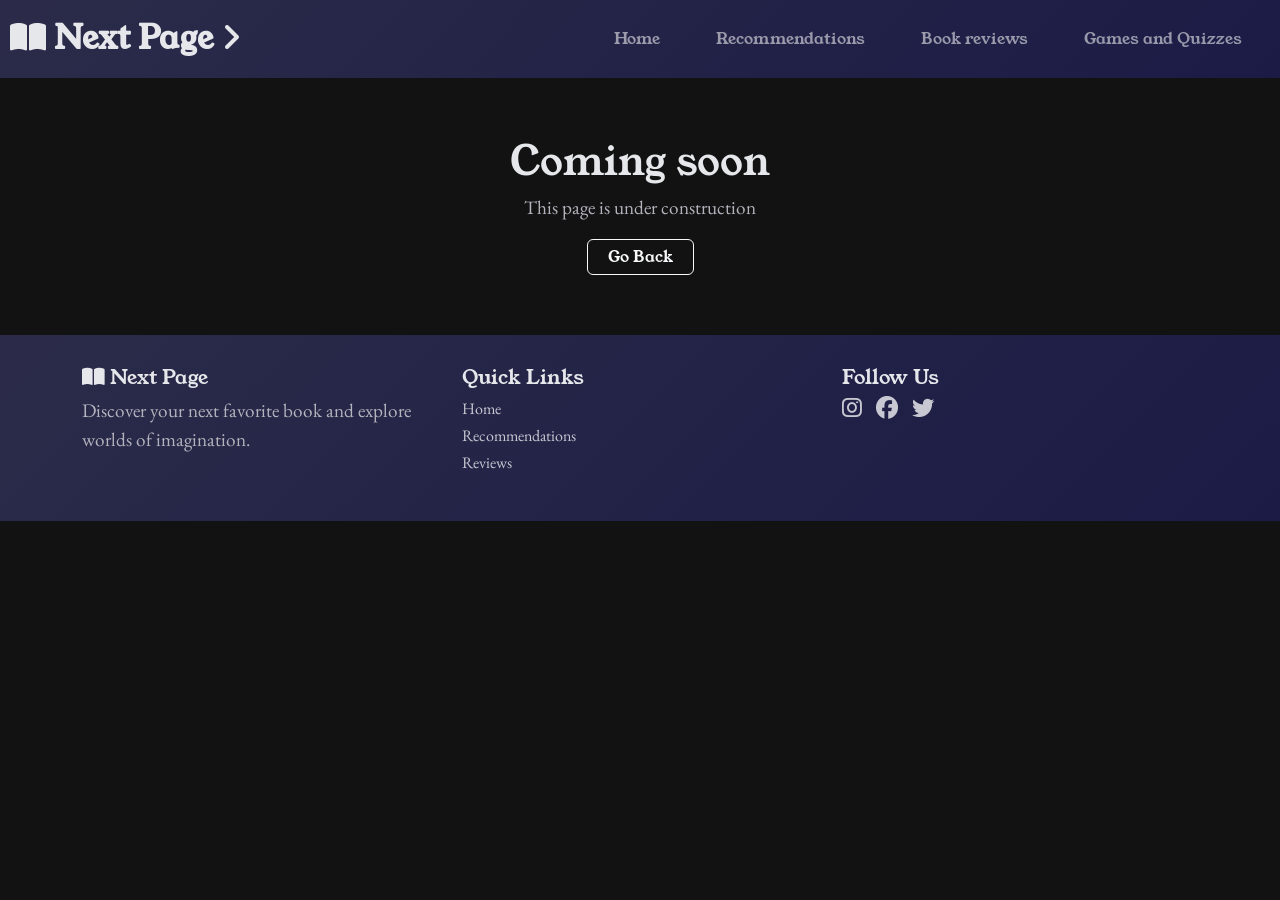
<file: coming-soon.html>
<!doctype html>
<html lang="en">
  <head>
    <meta charset="UTF-8" />
    <meta name="viewport" content="width=device-width, initial-scale=1.0" />
    <title>Book reviews | NextPage></title>
    <link
      href="https://cdn.jsdelivr.net/npm/bootstrap@5.3.2/dist/css/bootstrap.min.css"
      rel="stylesheet"
    />
    <script src="https://cdn.jsdelivr.net/npm/bootstrap@5.3.2/dist/js/bootstrap.bundle.min.js"></script>
    <link rel="preconnect" href="https://fonts.googleapis.com" />
    <link rel="preconnect" href="https://fonts.gstatic.com" crossorigin />
    <link
      href="https://fonts.googleapis.com/css2?family=EB+Garamond:ital,wght@0,400..800;1,400..800&family=Young+Serif&display=swap"
      rel="stylesheet"
    />
    <link
      rel="stylesheet"
      href="https://cdnjs.cloudflare.com/ajax/libs/font-awesome/6.5.0/css/all.min.css"
    />

    <link rel="stylesheet" href="./styles/main.css" />
  </head>
  <body class="page-transition">
    <nav class="navbar navbar-expand-lg navbar-dark sticky-top sec-bg">
      <a class="navbar-brand txt-color" href="./index.html">
        <i class="fa-solid fa-book-open"></i> Next Page
        <i class="fa-solid fa-angle-right"></i>
      </a>

      <button
        class="navbar-toggler"
        type="button"
        data-bs-toggle="collapse"
        data-bs-target="#navbarNavDropdown"
        aria-controls="navbarNavDropdown"
        aria-expanded="false"
        aria-label="Toggle navigation"
      >
        <span class="navbar-toggler-icon"></span>
      </button>

      <div id="navbarNavDropdown" class="collapse navbar-collapse">
        <ul class="navbar-nav ms-auto">
          <li class="nav-item">
            <a href="./index.html" class="nav-link">Home</a>
          </li>
          <li class="nav-item">
            <a href="./Recommendations.html" class="nav-link"
              >Recommendations</a
            >
          </li>
          <li class="nav-item">
            <a href="./Reviews.html" class="nav-link">Book reviews</a>
          </li>
          <li class="nav-item">
            <a href="./Games-quizzes.html" class="nav-link"
              >Games and Quizzes</a
            >
          </li>
        </ul>
      </div>
    </nav>
    <section id="Coming-soon-title">
      <div class="container text-center">
        <h1 class="heading text-center txt-color">Coming soon</h1>
        <p class="text-center txt-sec-color">This page is under construction</p>
        <a href="javascript:history.back()" class="btn btn-outline-light"
          >Go Back</a
        >
      </div>
    </section>
  </body>
  <footer class="footer sec-bg">
    <div class="container">
      <div class="row">
        <div class="col-md-4">
          <h5 class="txt-color">
            <i class="fa-solid fa-book-open"></i> Next Page
          </h5>
          <p class="txt-sec-color">
            Discover your next favorite book and explore worlds of imagination.
          </p>
        </div>

        <div class="col-md-4">
          <h5 class="txt-color">Quick Links</h5>
          <ul class="footer-links">
            <li><a href="./index.html">Home</a></li>
            <li><a href="./Recommendations.html">Recommendations</a></li>
            <li><a href="./Reviews.html">Reviews</a></li>
          </ul>
        </div>

        <div class="col-md-4">
          <h5 class="txt-color">Follow Us</h5>

          <div class="social-icons">
            <i class="fa-brands fa-instagram"></i>
            <i class="fa-brands fa-facebook"></i>
            <i class="fa-brands fa-twitter"></i>
          </div>
        </div>
      </div>
    </div>
  </footer>
</html>
</file>
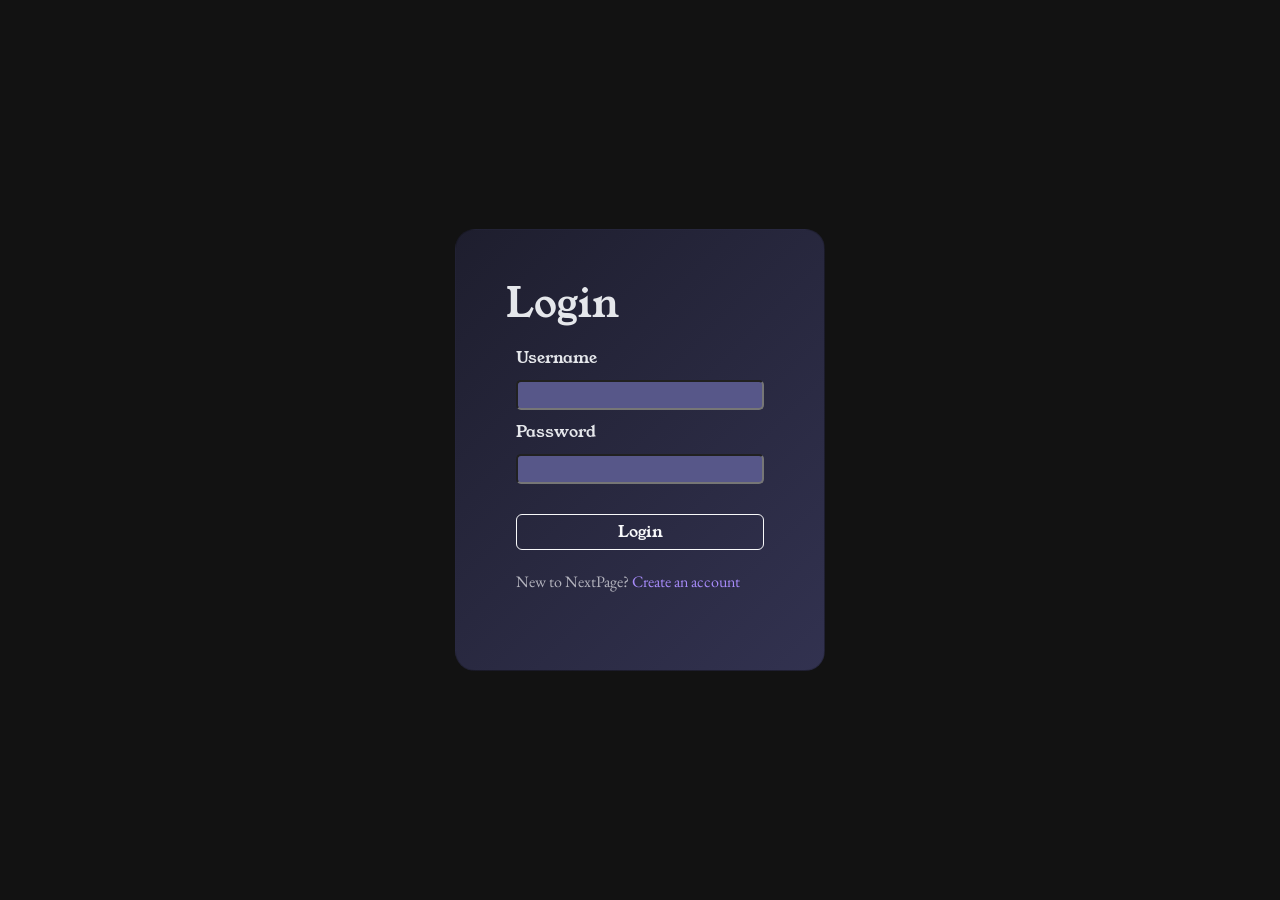
<file: login.html>
<!doctype html>
<html lang="en">
  <head>
    <meta charset="UTF-8" />
    <meta name="viewport" content="width=device-width, initial-scale=1.0" />
    <title>Login | NextPage></title>
    <link
      href="https://cdn.jsdelivr.net/npm/bootstrap@5.3.2/dist/css/bootstrap.min.css"
      rel="stylesheet"
    />
    <script src="https://cdn.jsdelivr.net/npm/bootstrap@5.3.2/dist/js/bootstrap.bundle.min.js"></script>

    <link rel="preconnect" href="https://fonts.googleapis.com" />
    <link rel="preconnect" href="https://fonts.gstatic.com" crossorigin />
    <link
      href="https://fonts.googleapis.com/css2?family=EB+Garamond:ital,wght@0,400..800;1,400..800&family=Young+Serif&display=swap"
      rel="stylesheet"
    />
    <link
      rel="stylesheet"
      href="https://cdnjs.cloudflare.com/ajax/libs/font-awesome/6.5.0/css/all.min.css"
    />

    <link rel="stylesheet" href="./styles/main.css" />
    <link rel="stylesheet" href="./styles/auth.css" />
  </head>
  <body>
    <div id="login" class="container">
      <div class="card">
        <h1 class="txt-color">Login</h1>
        <form class="form" action="">
          <label for="username" class="txt-color">Username </label>
          <input id="username" class="input" type="text" required />
          <label for="password" class="txt-color">Password </label>
          <input id="password" class="input" type="text" required />
          <br />
          <button class="btn btn-outline-light">Login</button>
          <p class="txt-sec-color">
            New to NextPage? <a href="./register.html">Create an account</a>
          </p>
        </form>
      </div>
    </div>

    <script src="./scripts/login.js"></script>
  </body>
</html>
</file>
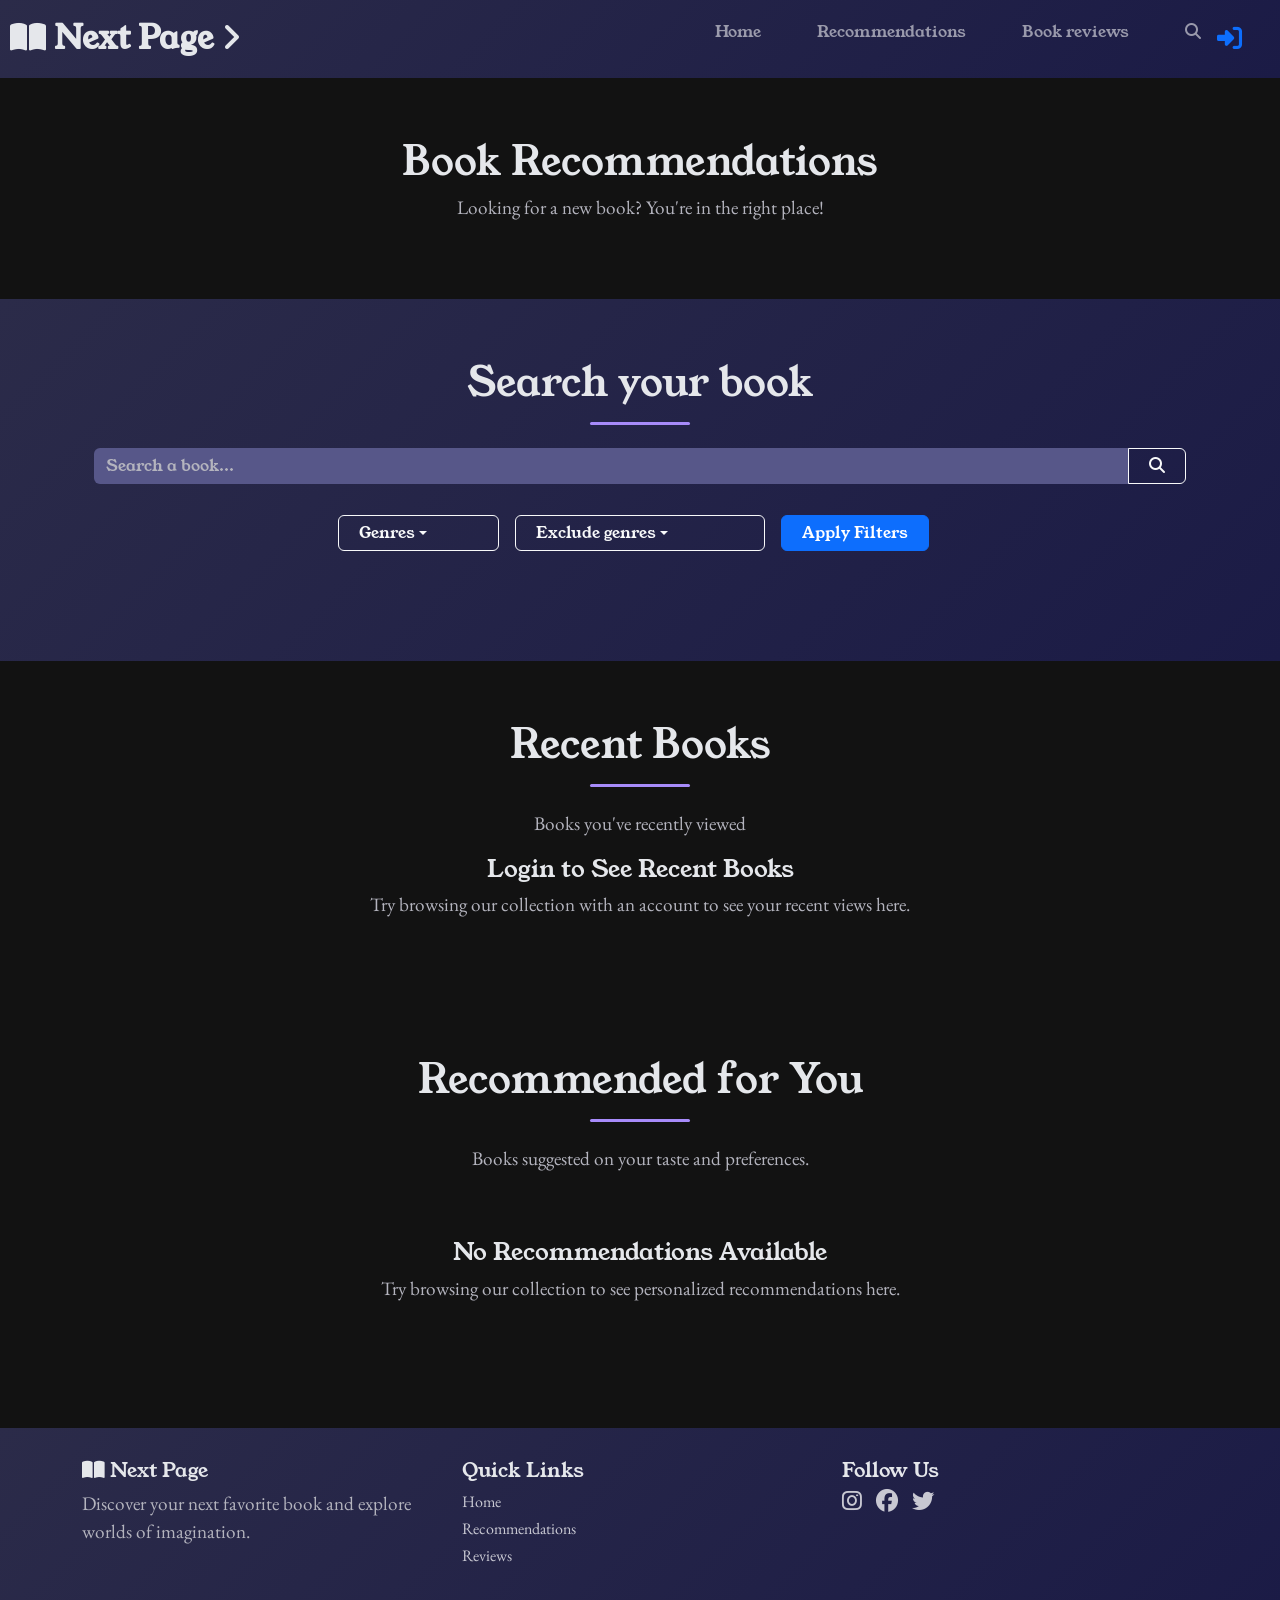
<file: recommendations.html>
<!doctype html>
<html lang="en">
  <head>
    <meta charset="UTF-8" />
    <meta name="viewport" content="width=device-width, initial-scale=1.0" />
    <title>Book Recommendations | NextPage></title>
    <link
      href="https://cdn.jsdelivr.net/npm/bootstrap@5.3.2/dist/css/bootstrap.min.css"
      rel="stylesheet"
    />
    <script src="https://cdn.jsdelivr.net/npm/bootstrap@5.3.2/dist/js/bootstrap.bundle.min.js"></script>
    <link rel="preconnect" href="https://fonts.googleapis.com" />
    <link rel="preconnect" href="https://fonts.gstatic.com" crossorigin />
    <link
      href="https://fonts.googleapis.com/css2?family=EB+Garamond:ital,wght@0,400..800;1,400..800&family=Young+Serif&display=swap"
      rel="stylesheet"
    />
    <link
      rel="stylesheet"
      href="https://cdnjs.cloudflare.com/ajax/libs/font-awesome/6.5.0/css/all.min.css"
    />

    <link rel="stylesheet" href="./styles/main.css" />
    <link rel="stylesheet" href="./styles/recommedations.css" />
  </head>
  <body class="page-transition">
    <nav class="navbar navbar-expand-lg navbar-dark sticky-top sec-bg">
      <a class="navbar-brand txt-color" href="./index.html">
        <i class="fa-solid fa-book-open"></i> Next Page
        <i class="fa-solid fa-angle-right"></i>
      </a>

      <button
        class="navbar-toggler"
        type="button"
        data-bs-toggle="collapse"
        data-bs-target="#navbarNavDropdown"
        aria-controls="navbarNavDropdown"
        aria-expanded="false"
        aria-label="Toggle navigation"
      >
        <span class="navbar-toggler-icon"></span>
      </button>

      <div id="navbarNavDropdown" class="collapse navbar-collapse">
        <ul class="navbar-nav ms-auto">
          <li class="nav-item">
            <a href="./index.html" class="nav-link">Home</a>
          </li>
          <li class="nav-item">
            <a href="./recommendations.html" class="nav-link"
              >Recommendations</a
            >
          </li>
          <li class="nav-item">
            <a href="./reviews.html" class="nav-link">Book reviews</a>
          </li>
          <li class="nav-item">
            <div style="display: flex">
              <a class="nav-link" href="./recommendations.html">
                <i class="fa-solid fa-magnifying-glass"></i
              ></a>
              <div class="nav-link" id="profile-container"></div>
            </div>
          </li>
        </ul>
      </div>
    </nav>
    <section id="Rcm title">
      <div class="container game-headings">
        <h1 class="heading text-center txt-color">Book Recommendations</h1>
        <p class="text-center txt-sec-color">
          Looking for a new book? You're in the right place!
        </p>
      </div>
    </section>
    <section id="Search" class="sec-bg">
      <div class="container">
        <h3 class="txt-color sect-heading">Search your book</h3>
        <div class="container">
          <form id="filterForm" method="get" action="">
            <div class="input-group">
              <input
                name="q"
                id="q"
                type="text"
                class="search-bar form-control"
                placeholder="Search a book..."
              />
              <button type="submit" class="btn btn-outline-light">
                <i class="fa-solid fa-magnifying-glass"></i>
              </button>
            </div>
            <div class="div-filter row g-3">
              <!-- Genres Filter -->
              <div class="col-lg-2 col-md-3">
                <div class="dropdown">
                  <button
                    class="btn btn-genre btn-outline-light dropdown-toggle"
                    type="button"
                    data-bs-toggle="dropdown"
                    aria-expanded="false"
                    data-default-text="Genres"
                  >
                    Genres
                  </button>
                  <ul
                    class="dropdown-menu g-dropdown-menu"
                    style="max-height: 200px"
                  ></ul>
                </div>
              </div>

              <!-- Exclude Genres Filter -->
              <div class="col-lg-3 col-md-4">
                <div class="dropdown">
                  <button
                    class="btn btn-genre btn-outline-light dropdown-toggle"
                    type="button"
                    data-bs-toggle="dropdown"
                    aria-expanded="false"
                    data-default-text="Exclude genres"
                  >
                    Exclude genres
                  </button>
                  <ul
                    class="dropdown-menu ex-g-dropdown-menu"
                    style="max-height: 200px"
                  ></ul>
                </div>
              </div>

              <div class="col-lg-2 col-sm-3">
                <button type="submit" class="btn btn-primary">
                  Apply Filters
                </button>
              </div>
            </div>
          </form>
        </div>

        <div id="loading" class="text-center">
          <div id="api-spinner" class="book-spinner">
            <div class="book-page"></div>
          </div>
        </div>

        <div id="results"></div>

        <nav id="pagination" aria-label="Search result pagination"></nav>
      </div>
    </section>
    <!-- Recent Books -->
    <section id="recent">
      <h3 class="txt-color sect-heading">Recent Books</h3>
      <p class="txt-sec-color text-center">Books you've recently viewed</p>

      <div id="recentBooks" class="container"></div>
    </section>

    <!-- Recommended for You -->
    <section id="featured">
      <h3 class="txt-color sect-heading">Recommended for You</h3>
      <p class="txt-sec-color text-center">
        Books suggested on your taste and preferences.
      </p>

      <div id="recommendedBooks" class="container"></div>
    </section>
    <script type="module" src="./scripts/search.js"></script>
    <script type="module" src="./scripts/config.js"></script>
    <script type="module" src="./scripts/recommendations.js"></script>
  </body>
  <footer class="footer sec-bg">
    <div class="container">
      <div class="row">
        <div class="col-md-4">
          <h5 class="txt-color">
            <i class="fa-solid fa-book-open"></i> Next Page
          </h5>
          <p class="txt-sec-color">
            Discover your next favorite book and explore worlds of imagination.
          </p>
        </div>

        <div class="col-md-4">
          <h5 class="txt-color">Quick Links</h5>
          <ul class="footer-links">
            <li><a href="./index.html">Home</a></li>
            <li><a href="./recommendations.html">Recommendations</a></li>
            <li><a href="./reviews.html">Reviews</a></li>
          </ul>
        </div>

        <div class="col-md-4">
          <h5 class="txt-color">Follow Us</h5>

          <div class="social-icons">
            <i class="fa-brands fa-instagram"></i>
            <i class="fa-brands fa-facebook"></i>
            <i class="fa-brands fa-twitter"></i>
          </div>
        </div>
      </div>
    </div>
  </footer>
</html>
</file>
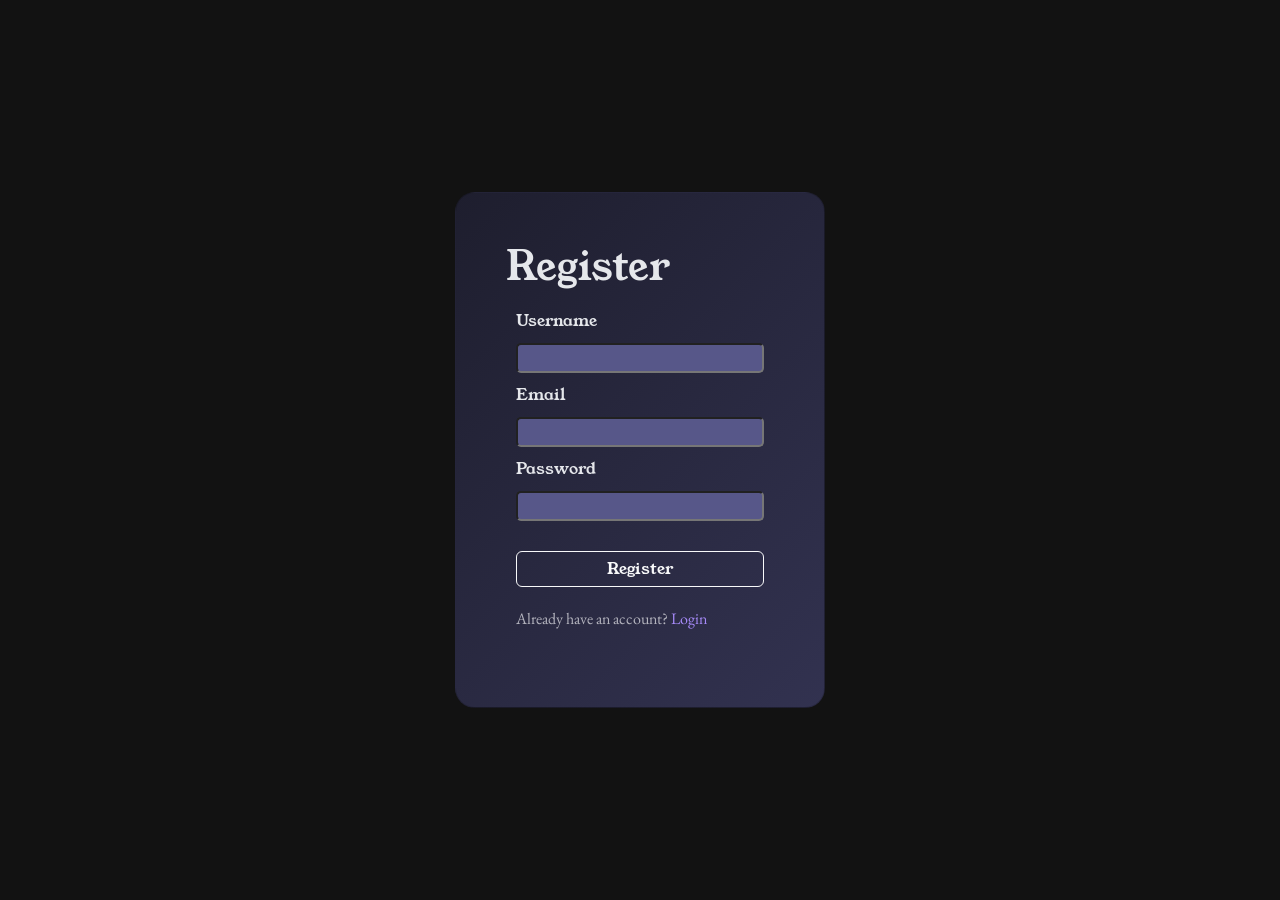
<file: register.html>
<!doctype html>
<html lang="en">
  <head>
    <meta charset="UTF-8" />
    <meta name="viewport" content="width=device-width, initial-scale=1.0" />
    <title>Login | NextPage></title>
    <link
      href="https://cdn.jsdelivr.net/npm/bootstrap@5.3.2/dist/css/bootstrap.min.css"
      rel="stylesheet"
    />
    <script src="https://cdn.jsdelivr.net/npm/bootstrap@5.3.2/dist/js/bootstrap.bundle.min.js"></script>

    <link rel="preconnect" href="https://fonts.googleapis.com" />
    <link rel="preconnect" href="https://fonts.gstatic.com" crossorigin />
    <link
      href="https://fonts.googleapis.com/css2?family=EB+Garamond:ital,wght@0,400..800;1,400..800&family=Young+Serif&display=swap"
      rel="stylesheet"
    />
    <link
      rel="stylesheet"
      href="https://cdnjs.cloudflare.com/ajax/libs/font-awesome/6.5.0/css/all.min.css"
    />

    <link rel="stylesheet" href="./styles/main.css" />
    <link rel="stylesheet" href="./styles/auth.css" />
  </head>
  <body>
    <div id="login" class="container">
      <div class="card">
        <h1 class="txt-color">Register</h1>
        <form class="form" action="">
          <label for="username" class="txt-color">Username </label>
          <input id="username" class="input" type="text" required />
          <label for="email" class="txt-color">Email </label>
          <input id="email" class="input" type="text" required />
          <label for="password" class="txt-color">Password </label>
          <input id="password" class="input" type="text" required />
          <br />
          <button class="btn btn-outline-light">Register</button>
          <p class="txt-sec-color">
            Already have an account? <a href="./login.html">Login</a>
          </p>
        </form>
      </div>
    </div>

    <script src="./scripts/register.js"></script>
  </body>
</html>
</file>
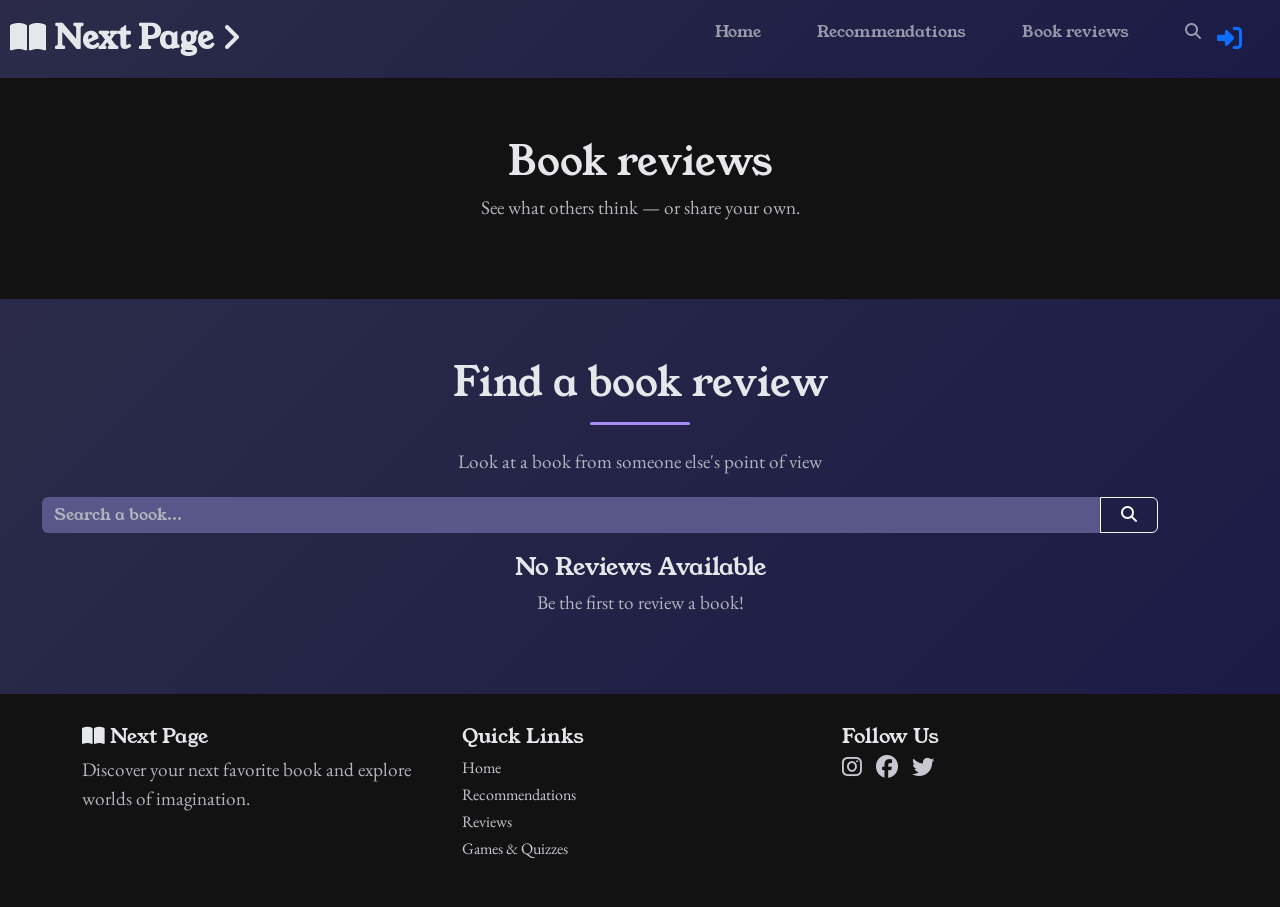
<file: reviews.html>
<!doctype html>
<html lang="en">
  <head>
    <meta charset="UTF-8" />
    <meta name="viewport" content="width=device-width, initial-scale=1.0" />
    <title>Book reviews | NextPage></title>
    <link
      href="https://cdn.jsdelivr.net/npm/bootstrap@5.3.2/dist/css/bootstrap.min.css"
      rel="stylesheet"
    />
    <script src="https://cdn.jsdelivr.net/npm/bootstrap@5.3.2/dist/js/bootstrap.bundle.min.js"></script>
    <link rel="preconnect" href="https://fonts.googleapis.com" />
    <link rel="preconnect" href="https://fonts.gstatic.com" crossorigin />
    <link
      href="https://fonts.googleapis.com/css2?family=EB+Garamond:ital,wght@0,400..800;1,400..800&family=Young+Serif&display=swap"
      rel="stylesheet"
    />
    <link
      rel="stylesheet"
      href="https://cdnjs.cloudflare.com/ajax/libs/font-awesome/6.5.0/css/all.min.css"
    />

    <link rel="stylesheet" href="./styles/main.css" />
    <link rel="stylesheet" href="./styles/reviews.css" />
  </head>
  <body class="page-transition">
    <nav class="navbar navbar-expand-lg navbar-dark sticky-top sec-bg">
      <a class="navbar-brand txt-color" href="./index.html">
        <i class="fa-solid fa-book-open"></i> Next Page
        <i class="fa-solid fa-angle-right"></i>
      </a>

      <button
        class="navbar-toggler"
        type="button"
        data-bs-toggle="collapse"
        data-bs-target="#navbarNavDropdown"
        aria-controls="navbarNavDropdown"
        aria-expanded="false"
        aria-label="Toggle navigation"
      >
        <span class="navbar-toggler-icon"></span>
      </button>

      <div id="navbarNavDropdown" class="collapse navbar-collapse">
        <ul class="navbar-nav ms-auto">
          <li class="nav-item">
            <a href="./index.html" class="nav-link">Home</a>
          </li>
          <li class="nav-item">
            <a href="./recommendations.html" class="nav-link"
              >Recommendations</a
            >
          </li>
          <li class="nav-item">
            <a href="./reviews.html" class="nav-link">Book reviews</a>
          </li>
          <li class="nav-item">
            <div style="display: flex">
              <a class="nav-link" href="./recommendations.html">
                <i class="fa-solid fa-magnifying-glass"></i
              ></a>
              <div class="nav-link" id="profile-container"></div>
            </div>
          </li>
        </ul>
      </div>
    </nav>
    <section id="Review-title">
      <div class="container game-headings">
        <h1 class="heading text-center txt-color">Book reviews</h1>
        <p class="text-center txt-sec-color">
          See what others think — or share your own.
        </p>
      </div>
    </section>
    <section id="Find" class="sec-bg">
      <div class="container">
        <h3 class="txt-color sect-heading">Find a book review</h3>
        <p class="text-center txt-sec-color">
          Look at a book from someone else's point of view
        </p>
      </div>
      <div id="searchContainer" class="container text-center">
        <form class="d-flex justify-content-center">
          <div class="input-group">
            <input
              name="q"
              id="q"
              type="text"
              class="search-bar form-control"
              placeholder="Search a book..."
            /><button type="submit" class="btn btn-outline-light">
              <i class="fa-solid fa-magnifying-glass"></i>
            </button>
          </div>
        </form>
      </div>
      <div id="loading" class="text-center">
        <div id="api-spinner" class="book-spinner">
          <div class="book-page"></div>
        </div>
        <div id="output-content"></div>
      </div>
      <div id="bookReviews" class="container">
        <!-- <div class="row g-4">
          <div class="col-md-6">
            <div class="card-dark">
              <div class="d-flex align-items-center mb-3">
                <img src="./assets/book001.jpg" class="review-book" />

                <div>
                  <h5 class="txt-color mb-1">
                    Heroes of Olympus: The Lost Hero
                  </h5>
                  <small class="review-user">reviewed by Alex</small>
                </div>
              </div>

              <div>
                <i class="stars fa-solid fa-star"></i>
                <i class="stars fa-solid fa-star"></i>
                <i class="stars fa-solid fa-star"></i>
                <i class="stars fa-solid fa-star"></i
                ><i class="stars fa-solid fa-star"></i>
              </div>

              <p class="txt-sec-color review-text">
                I love this book! I admire the whole series so much! Rick is
                like male JKR, he has the most amazing imagination and it's
                written at such a solid pace.
              </p>
              <a href="./book001.html" class="btn btn-outline-light"
                >View Details
              </a>
            </div>
          </div>
          <div class="col-md-6">
            <div class="card-dark">
              <div class="d-flex align-items-center">
                <img src="./assets/book002.jpg" class="review-book me-3" />

                <div>
                  <h5 class="txt-color mb-1">
                    Harry Potter and the Philosopher's Stone
                  </h5>
                  <small class="review-user">reviewed by McKayla</small>
                </div>
              </div>

              <div>
                <i class="stars fa-solid fa-star"></i>
                <i class="stars fa-solid fa-star"></i>
                <i class="stars fa-solid fa-star"></i>
                <i class="stars fa-solid fa-star"></i>
                <i class="stars fa-solid fa-star"></i>
              </div>

              <p class="txt-sec-color review-text">
                Never in my life have I read a book so good. One of my all times
                favourites.
              </p>
              <a href="./coming-soon.html" class="btn btn-outline-light"
                >View Details
              </a>
            </div>
          </div>
          <div class="col-md-6 d-sm-block d-none">
            <div class="card-dark">
              <div class="d-flex align-items-center">
                <img src="./assets/book004.jpg" class="review-book me-3" />

                <div>
                  <h5 class="txt-color mb-1">
                    The seven husband of Evenly Hugo
                  </h5>
                  <small class="review-user">reviewed by Virgina</small>
                </div>
              </div>

              <div>
                <i class="stars fa-solid fa-star"></i>
                <i class="stars fa-solid fa-star"></i>
                <i class="stars fa-solid fa-star"></i>
                <i class="stars fa-solid fa-star"></i
                ><i class="stars fa-solid fa-star"></i>
              </div>

              <p class="txt-sec-color review-text">
                This book was so, so, so GOOD!! I swear I was barely two pages
                in and already knew that I'd love it with all my heart!
              </p>
              <a href="./coming-soon.html" class="btn btn-outline-light"
                >View Details
              </a>
            </div>
          </div>
          <div class="col-md-6 d-sm-block d-none">
            <div class="card-dark">
              <div class="d-flex align-items-center">
                <img src="./assets/book005.jpg" class="review-book me-3" />

                <div>
                  <h5 class="txt-color mb-1">All the colors of the dark</h5>
                  <small class="review-user">reviewed by Jennie</small>
                </div>
              </div>

              <div>
                <i class="stars fa-solid fa-star"></i>
                <i class="stars fa-solid fa-star"></i>
                <i class="stars fa-solid fa-star"></i>
                <i class="stars fa-solid fa-star"></i>
                <i class="stars fa-solid fa-star"></i>
              </div>

              <p class="txt-sec-color review-text">
                Absolutely fantastics! Hooks you from the beginning 'til the
                end. This is not your average novel. 5 stars!
              </p>
              <a href="./coming-soon.html" class="btn btn-outline-light"
                >View Details
              </a>
            </div>
          </div>
        </div> -->
      </div>
    </section>
    <script type="module" src="./scripts/config.js"></script>
    <script type="module" src="./scripts/reviews.js"></script>
  </body>
  <footer class="footer">
    <div class="container">
      <div class="row">
        <div class="col-md-4">
          <h5 class="txt-color">
            <i class="fa-solid fa-book-open"></i> Next Page
          </h5>
          <p class="txt-sec-color">
            Discover your next favorite book and explore worlds of imagination.
          </p>
        </div>

        <div class="col-md-4">
          <h5 class="txt-color">Quick Links</h5>
          <ul class="footer-links">
            <li><a href="./index.html">Home</a></li>
            <li><a href="./Recommendations.html">Recommendations</a></li>
            <li><a href="./Reviews.html">Reviews</a></li>
            <li><a href="./Games-quizzes.html">Games & Quizzes</a></li>
          </ul>
        </div>

        <div class="col-md-4">
          <h5 class="txt-color">Follow Us</h5>

          <div class="social-icons">
            <i class="fa-brands fa-instagram"></i>
            <i class="fa-brands fa-facebook"></i>
            <i class="fa-brands fa-twitter"></i>
          </div>
        </div>
      </div>
    </div>
  </footer>
</html>
</file>
<file: styles/main.css>
/* GLOBAL */
@keyframes transitionIn {
  from {
    opacity: 0;
    transform: translateY(-30px);
  }
  to {
    opacity: 1;
    transform: translateY(0);
  }
}

.page-transition {
  animation: transitionIn 0.75s;
}

body {
  font-family: "Young Serif", serif;
  background-color: rgb(18, 18, 18);
}

.sec-bg {
  background: linear-gradient(135deg, rgb(43, 43, 73), rgb(27, 27, 70));
}

.txt-color {
  color: rgb(229, 231, 235);
}

.txt-sec-color {
  font-size: 1.2rem;
  color: rgb(180, 180, 190);
  font-family: "EB Garamond", garamond;
}

h3 {
  overflow: hidden;
}

section {
  padding: 60px 30px;
}

.sect-heading {
  text-align: center;
  font-size: 2.5rem;
  transition: all 0.3s ease;
}

.sect-heading:hover {
  transform: translateY(-5px), scale(0.5);
  color: rgb(167, 139, 250);
}
.sect-heading::after {
  content: "";
  display: block;
  width: 100px;
  height: 3px;
  background: rgb(167, 139, 250);
  margin: 15px auto;
  border-radius: 10px;
}

@media (max-width: 426px) {
  .sect-heading {
    font-size: 1.5rem;
  }
}

.form-control {
  border: none;
  background-color: rgb(87, 87, 137);
  color: rgb(229, 231, 235);
}

.form-control::placeholder {
  color: rgb(180, 180, 190);
}

.form-control:focus {
  box-shadow: 0 0 10px rgba(167, 139, 250, 0.5);
}

.btn {
  padding: 5px 20px;
  transition: all 0.3s ease;
}

.btn:hover {
  background-color: rgb(167, 139, 250);
  border-color: rgb(167, 139, 250);
}

img {
  transition: all 0.3s ease;
}

img:hover {
  transform: scale(1.05);
}

.card-dark {
  background: linear-gradient(135deg, rgb(30, 30, 50), rgb(14, 14, 30));
  padding: 25px;
  border-radius: 25px;
  transition: all 0.3s ease;
  height: 100%;
}

.card-dark:hover {
  transform: translateY(-5px);
  box-shadow: 5px 7px 25px rgba(167, 139, 250, 0.5);
}

.card-light {
  background: linear-gradient(135deg, rgb(30, 30, 46), rgb(50, 50, 80));
  padding: 25px;
  border-radius: 20px;
  transition: all 0.3s ease;
  height: 100%;
}

.card-light:hover {
  transform: translateY(-5px);
  box-shadow: 5px 7px 25px rgba(167, 139, 250, 0.5);
}

/* NAVBAR */
.navbar {
  padding: 10px;
}

.navbar-brand {
  font-size: 2rem;
  font-weight: bold;
  transition: all 0.3s ease;
}

.navbar-brand:hover {
  transform: translateY(-2px);
  color: rgb(167, 139, 250);
}

.nav-item {
  margin: 0px 20px;
}

/* PROFILE */
.profile {
  cursor: pointer;
}

.profile-img {
  width: 25px;
  height: 25px;
  border-radius: 100%;
}

.popup {
  display: flex;
  flex-direction: column;
  position: absolute;
  right: 0;
  border-radius: 5px;
  overflow: hidden;
  width: 150px;
  opacity: 0;
  transition: 0.3s;
}

.popup .profile-button {
  cursor: pointer;
  border: none;
  padding: 5px 12px;
}

.profile:focus .popup {
  opacity: 1;
  visibility: visible;
  transform: 10;
}

/* FOOTER */
footer {
  padding: 30px;
}
.footer-links {
  list-style: none;
  padding: 0;
}

.footer-links li {
  margin-bottom: 3px;
}

.footer-links a {
  text-decoration: none;
  color: rgb(200, 200, 210);
  transition: all ease 0.3s;
  font-family: "EB Garamond", garamond;
}

.footer-links a:hover {
  color: rgb(167, 139, 250);
}

.social-icons i {
  font-size: 1.4rem;
  margin-right: 10px;
  color: rgb(200, 200, 210);
  cursor: pointer;
}

.social-icons i:hover {
  color: rgb(167, 139, 250);
}

/* Loading */
.book-spinner {
  display: none;
  width: 70px;
  height: 55px;
  position: relative;
  margin: 20px auto;
  border: rgb(167, 139, 250) solid 5px;
  border-radius: 5px;
  background-color: #ffffff;
  perspective: 150px;
}

.book-page {
  width: 30px;
  height: 45px;
  background-color: #eff1f2;
  position: absolute;
  top: 0px;
  left: 30px;
  /* Crucial: Flips from the left spine, not the center */
  transform-origin: left center;
  animation: flip-book 1.2s ease-in-out infinite;
}

/* 3D Flip Animation */
@keyframes flip-book {
  0% {
    transform: rotateY(0deg);
  }
  50% {
    background-color: #d1d5d9;
  }
  100% {
    transform: rotateY(-180deg);
  }
}

#error-section {
  display: flex;
  align-items: center;
  height: 60vh;
}
</file>
<file: styles/auth.css>
.txt-sec-color {
  font-size: 1rem;
}
p a {
  text-decoration: none;
  color: rgb(167, 139, 250);
}
#login {
  display: flex;
  justify-content: center;
  align-items: center;
  height: 100vh;
}
.card {
  width: 370px;
  background: linear-gradient(135deg, rgb(30, 30, 46), rgb(50, 50, 80));
  padding: 50px 50px;
  border-radius: 20px;
  transition: all 0.3s ease;
}
.input {
  width: 100%;
  border-radius: 5px;
  margin: 10px 0;
  background-color: rgb(87, 87, 137);
  color: rgb(229, 231, 235);
}
.form {
  margin: 10px;
}
.btn {
  width: 100%;
  margin: 20px 0;
}
</file>
<file: styles/recommedations.css>
/* RECOMMENDATION */
.div-filter {
  margin: 15px;
  justify-content: center;
}

.btn-genre {
  width: 100%;
  display: flex;
  align-items: center;
}

.dropdown-menu {
  padding: 10px;
  overflow: auto;
}

#results {
  margin: 50px 0 0 0;
}

.featured-img {
  margin: 10px;
  width: 120px;
  border-radius: 10px;
}

@media (max-width: 426px) {
  .featured-book {
    text-align: center;
  }
}

.search-img {
  margin: 20px;
}

.card-dark {
  display: grid;
  grid-template-columns: 1fr 2fr;
}

@media (max-width: 768px) {
  .card-dark {
    display: flex;
    flex-direction: column;
    padding: 40px;
  }
}

#pagination {
  margin: 20px;
}

.page-item.disable {
  background-color: rgb(27, 27, 70);
}

.page-link {
  background: none;
  border-radius: 0;
}

.page-link.active {
  background-color: rgb(167, 139, 250);
  border-color: rgb(167, 139, 250);
}

.page-link:hover {
  color: rgb(27, 27, 70);
}

.page-link-number {
  background: none;
  border-radius: 0;
  cursor: default;
}

@media (max-width: 767px) {
  .page-link-number {
    display: none;
  }
  .active > .page-link,
  .page-link.active {
    display: block;
  }
}
</file>
<file: styles/reviews.css>
/* REVIEW */
.review-book {
  margin: 0 20px 0 0;
  width: 70px;
  border-radius: 5px;
}

.review-user {
  color: rgb(167, 139, 250);
  font-size: 0.85rem;
}

.review-text {
  color: rgb(200, 200, 210);
  font-size: 0.9rem;
}

@media (max-width: 424px) {
  .card-dark .group-item {
    display: flex;
    flex-direction: column;
  }
  .review-book {
    width: 90%;
    margin: 10px;
  }
}
#searchContainer {
  width: 100%;
  margin: 20px 0;
}
.search-bar {
  background-color: rgb(87, 87, 137);
}

.stars {
  color: gold;
}

.form {
  margin: 10px;
}
.form label {
  margin: 15px 0 5px 0;
}
</file>
